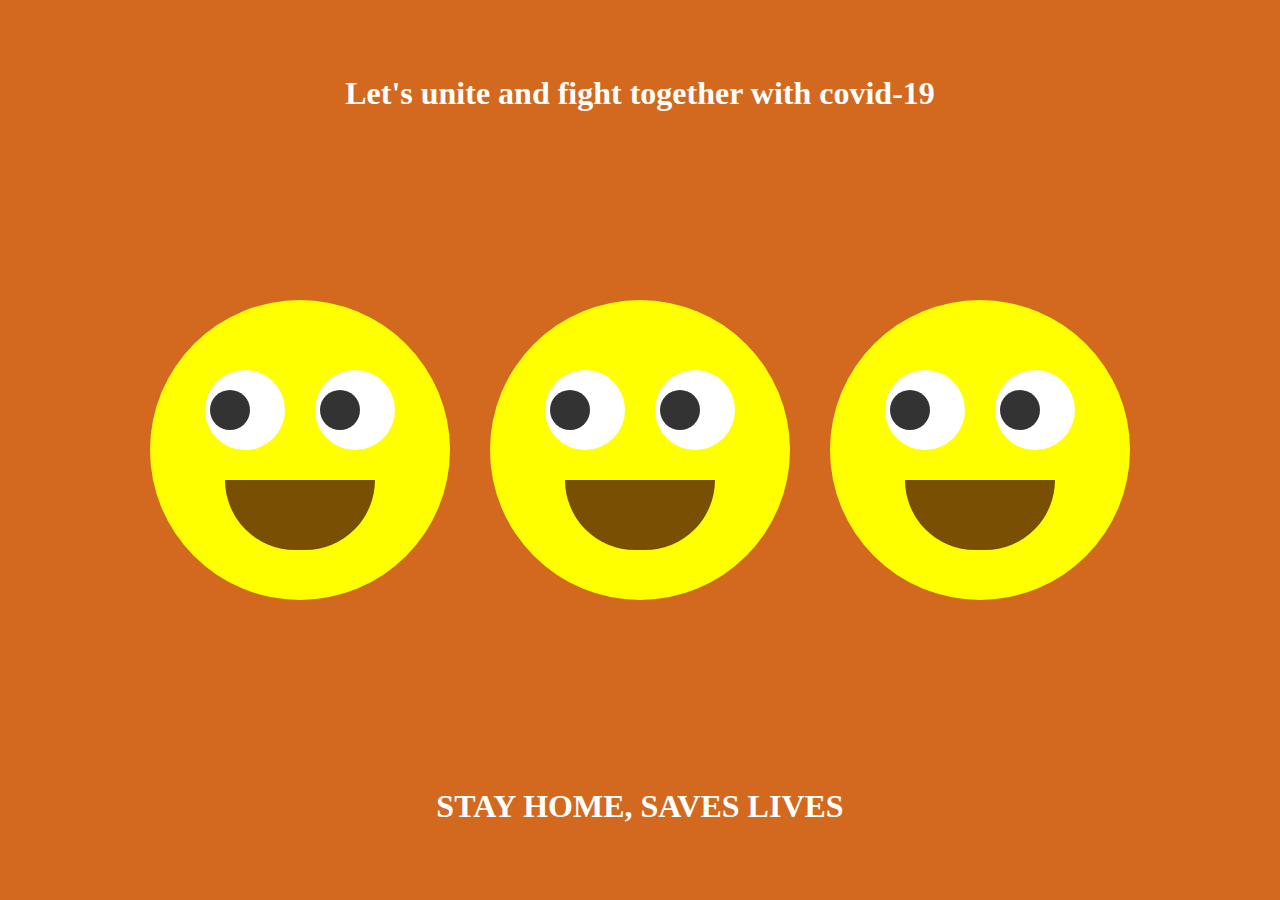
<file: emoji-covid-19/index.html>
<!DOCTYPE html>
<html lang="en">
<head>
    <meta charset="UTF-8">
    <meta name="viewport" content="width=device-width, initial-scale=1.0">
    <title>Emoji Covid-19 Animation</title>
    <link rel="stylesheet" href="style.css">
</head>
<body>
    <div class="container">
        <div class="face">
            <div class="eyes">
                <span class="eye"></span>
                <span class="eye"></span>
            </div>
        </div>
        <div class="face">
            <div class="eyes">
                <span class="eye"></span>
                <span class="eye"></span>
            </div>
        </div>
        <div class="face">
            <div class="eyes">
                <span class="eye"></span>
                <span class="eye"></span>
            </div>
        </div>
        <h2>Let's unite and fight together with covid-19</h2>
        <h2>STAY HOME, SAVES LIVES</h2>
    </div>
    <script src="index.js"></script>
</body>
</html>
</file>
<file: emoji-covid-19/style.css>
*{
    margin: 0;
    padding: 0;
}
body{
    display: flex;
    justify-content: center;
    align-items: center;
    min-height: 100vh;
    background: chocolate;
    cursor:url('./cursor1.png'),pointer;
}
.container{
    display: flex;
    justify-content: center;
    align-items: center;
}
.face{
    position: relative;
    width: 300px;
    height: 300px;
    border-radius: 50%;
    background: yellow;
    display: flex;
    margin: 0 20px;
    justify-content: center;
    align-items: center;
}
.face:before{
    content: "";
    position: absolute;
    top:180px;
    width: 150px;
    height: 70px;
    background: #795003;
    border-bottom-left-radius: 70px;
    border-bottom-right-radius: 70px;
    transition: 0.5s;
}
.face:hover:before{
    top: 210px;
    width: 150px;
    height: 20px;
    border-bottom-left-radius: 0px;
    border-bottom-right-radius: 0px;
}
.eyes{
    position: relative;
    top: -40px;
    display: flex;
    flex-wrap: wrap;
}
.eye{
    position: relative;
    width: 80px;
    height: 80px;
    display: block;
    margin: 0 15px;
    background: white;
    border-radius: 50%;
}

.eye:before{
    content: "";
    position: absolute;
    top: 50%;
    left: 25px;
    width: 40px;
    height: 40px;
    background: #333333;
    transform: translate(-50%,-50%);
    border-radius: 50%;
    overflow: hidden;
}

.container h2{
    position: absolute;
    top: 75px;
    font-size: 2em;
    color: white;
}
.container h2:last-child{
    position: absolute;
    top: initial;
    bottom: 75px;
    color: white;
}

.face:hover{
    background: linear-gradient(180deg,#f44336,#f44336,#ffcd00);
}
.face.face:hover:before{
    background: #9d0b00;
}
</file>
